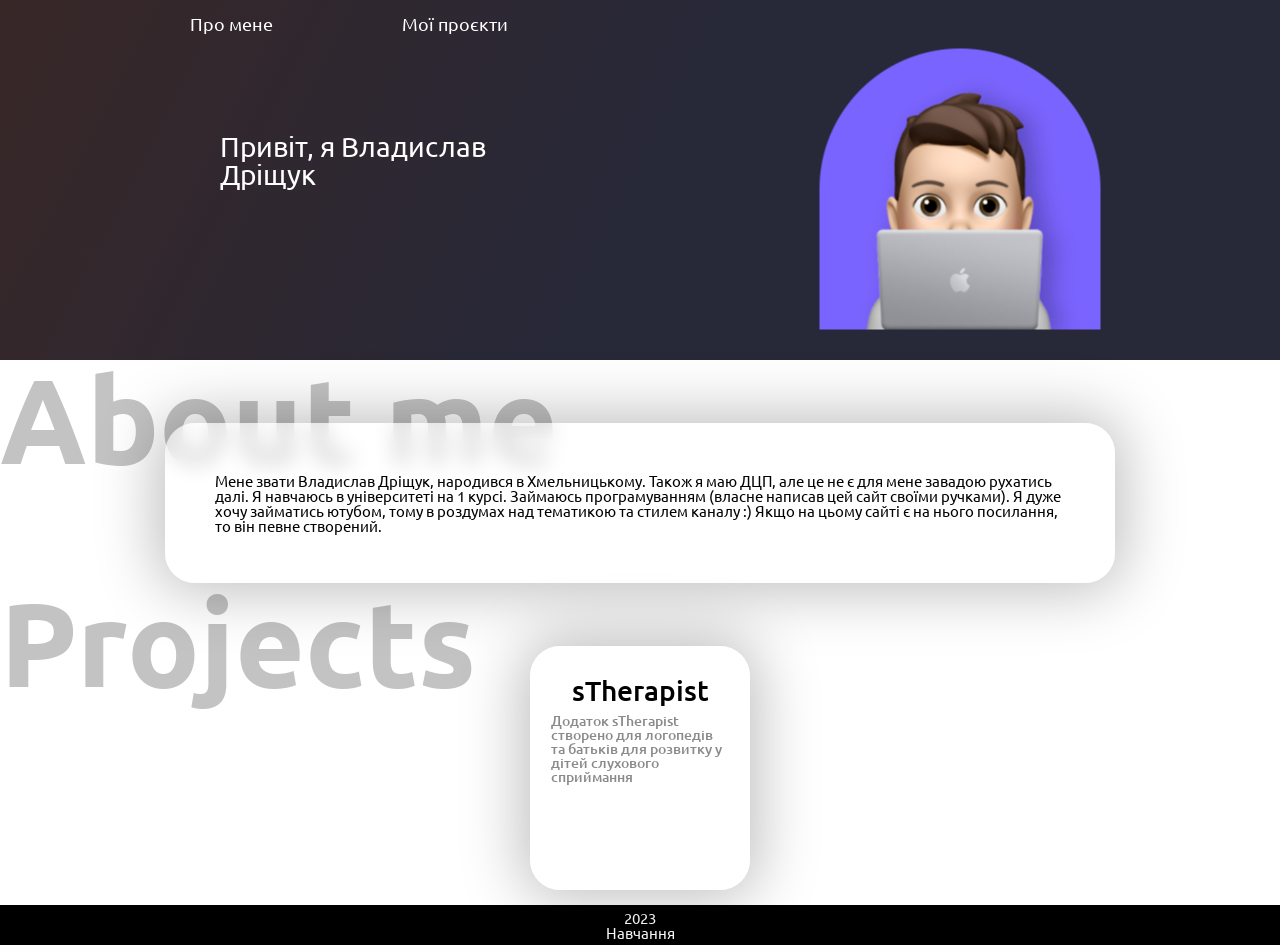
<file: index.html>
<!DOCTYPE html>
<html lang="en">
<head>
    <meta charset="UTF-8">
    <meta http-equiv="X-UA-Compatible" content="IE=edge">
    <meta name="viewport" content="width=device-width, initial-scale=1.0">
    <title>Vlad Drishchuk</title>
    <link rel="stylesheet" href="Style/css.css">
    <link rel="stylesheet" href="Style/media.css">
</head>
<body>
    <header class="header-main">
        <nav class="menu">
            <ul>
                <li><a href="#AboutMe" class="menuLink">Про мене</a></li>
                <!-- <li><a href="" class="menuLink">Публікації</a></li> -->
                <li><a href="#Projects" class="menuLink">Мої проєкти</a></li>
                <!-- <li><a href="" class="menuLink">Соц. мережі</a></li> -->
            </ul>
        </nav>
        <p class="HelloText">Привіт, я Владислав<br> Дріщук</p>
        <img class="MyIMG" src="Img/Frame 5.png">
    </header>
    <div class="content">
        <a name="AboutMe"></a><div class="AboutMe">
            <h1>About me</h1>
        </div>
        <div class="wraper">
            <p>Мене звати Владислав Дріщук, народився в Хмельницькому. Також я маю ДЦП, але це не є для мене завадою рухатись далі.	Я навчаюсь в університеті на 1 курсі. Займаюсь програмуванням (власне написав цей сайт своїми ручками). Я дуже хочу займатись ютубом, тому в роздумах над тематикою та стилем каналу :) Якщо на цьому сайті є на нього посилання, то він певне створений.</p>
        </div>
        
    </div>
    <div class="content">
        <a name="Projects"></a><div class="Projects">
            <h1>Projects</h1>
        </div>
        <div class="wrappersRow">
            <div class="miniWrapper">
                <h2>sTherapist</h2>
                <p class="text">Додаток sTherapist створено для логопедів та батьків для розвитку у дітей слухового сприймання</p>
            </div>
        </div>
        <br>
    </div>
    <footer>
        <span>2023</span>
        <br>
        <ul>
            <li><a href="EDU/index.html">Навчання</a></li>
        </ul>
    </footer>
</body>
</html>
</file>
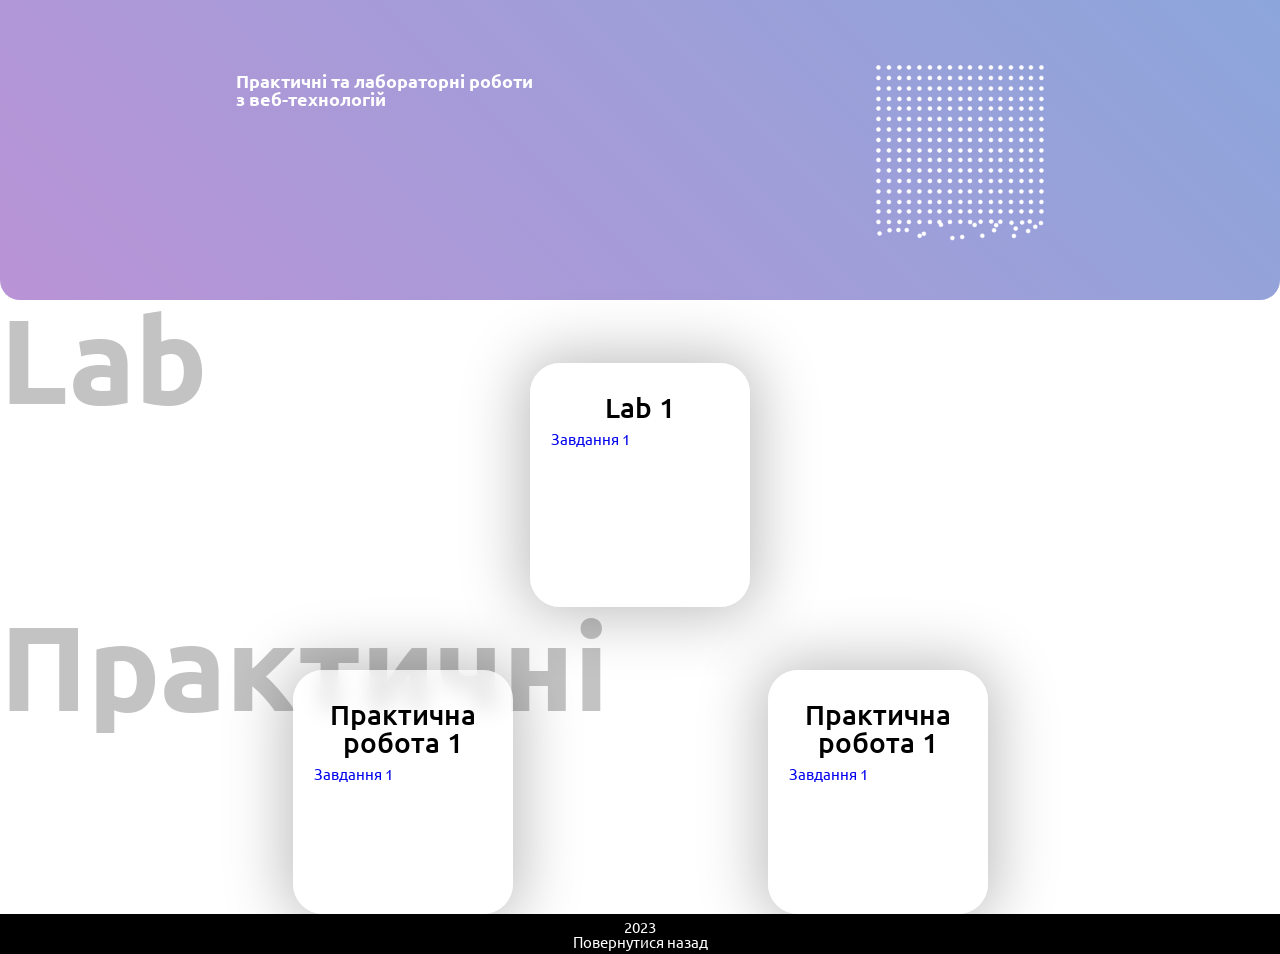
<file: EDU/index.html>
<!DOCTYPE html>
<html lang="en">
<head>
    <meta charset="UTF-8">
    <meta http-equiv="X-UA-Compatible" content="IE=edge">
    <meta name="viewport" content="width=device-width, initial-scale=1.0">
    <title>Vlad Drishchuk</title>
    <link rel="stylesheet" href="../Style/css.css">
    <link rel="stylesheet" href="../Style/media.css">
    <link rel="stylesheet" href="../css/Edu.css">
</head>
<body>
    <header>
       <div class="lineOfTheTitle">
            <h3>Практичні та лабораторні роботи <br>з веб-технологій</h3>
            <div class="stagger-visualizer"></div>
       </div>
    </header>
    <div class="content"> 
        <div class="AboutMe">
            <h1>Lab</h1>
        </div>
        <div class="wrappersRow">
            <div class="miniWrapper">
                <h2>Lab 1</h2>
                <ul>
                    <li><a href="Task/1-1.html">Завдання 1</a></li>
                </ul>
            </div>
        </div>
        <div class="AboutMe">
            <h1>Практичні</h1>
        </div>
        <div class="wrappersRow">
            <div class="miniWrapper">
                <h2>Практична робота 1</h2>
                <ul>
                    <li><a href="Task/Pr/1-1.html">Завдання 1</a></li>
                </ul>
            </div>
            <div class="miniWrapper secondMini">
                <h2>Практична робота 1</h2>
                <ul>
                    <li><a href="Task/Pr/1-1.html">Завдання 1</a></li>
                </ul>
            </div>
        </div>
    </div>
    <footer>
        <span>2023</span>
        <br>
        <ul>
            <li><a href="../index.html">Повернутися назад</a></li>
        </ul>
    </footer>
    <script src="../JS/Lib-Anime.js"></script>
    <script src="../JS/Anime.js"></script>
</body>
</html>
</file>
<file: Style/css.css>
@import url('https://fonts.googleapis.com/css2?family=Ubuntu:ital,wght@0,300;0,400;0,500;0,700;1,300;1,400;1,500;1,700&display=swap');

/* Reset CSS */
* {
    padding: 0;
    margin: 0;
    border: 0;
    font-family: "Ubuntu";
}

*,*:before,*:after {
    -moz-box-sizing: border-box;
    -webkit-box-sizing: border-box;
    box-sizing: border-box;
}

:focus,:active {
    outline: none;
}

a:focus,a:active {
    outline: none;
}

nav,footer,header,aside {
    display: block;
}

html,body {
    height: 100%;
    width: 100%;
    font-size: 100%;
    line-height: 1;
    font-size: 15px;
    -ms-text-size-adjust: 100%;
    -moz-text-size-adjust: 100%;
    -webkit-text-size-adjust: 100%;
}

input,button,textarea {
    font-family:inherit;
}

input::-ms-clear {
    display: none;
}

button {
    cursor: pointer;
}

button::-moz-focus-inner {
    padding:0;
    border:0;
}

a, a:visited {
    text-decoration: none;
}

a:hover {
    text-decoration: none;
}

ul li {
    list-style: none;
}

img {
    vertical-align: top;
}

h1,h2,h3,h4,h5,h6 {
    font-size:inherit;
    font-weight: 400;
}

/*--------------------*/

.header-main{
    height: 360px;
    background: linear-gradient(296.82deg, #272838 50%, #382727 100%);
}

.menu ul {
    display: flex;
    margin-left: 125px;
    width: 35%;
    justify-content: space-around;
    padding-top: 15px;
}

.menuLink {
    color: white;
    font-size: 18px;
}

.menu ul li a, .menuul li a:hover {
    text-decoration: none;
    color: white;
}

.HelloText {
    color: white;
    margin-left: 220px;
    margin-top: 100px;
    font-size: 28px;
}

.MyIMG {
    width: 281px;
    position: absolute;
    left: 75%;
    transform:translate(-50%, -50%);
}

.AboutMe, .Projects {
    position: relative; /* add relative positioning */
}

.AboutMe h1, .Projects h1 {
    font-size: 120px;
    font-weight: bold;
    color: #c3c3c3;
    z-index: 1; /* lower z-index value */
}

.wraper {
    width: 950px;
    margin-left: calc(50% - 475px);
    padding: 50px;
    margin-top: -57px;
    position: relative;
    background: rgba(255, 255, 255, 0.5);
    box-shadow: 0px 0px 60px 9px rgba(0, 0, 0, 0.25);
    backdrop-filter: blur(10px);
    /* Note: backdrop-filter has minimal browser support */
    z-index: 2; /* higher z-index value */
    border-radius: 30px;
}
.wrappersRow{
    display: flex;
    width: 950px;
    margin-left: calc(50% - 475px);
    justify-content: space-around;
    
}
.miniWrapper {
    width: 220px;
    height: 244px;
    margin:0 25px;
    padding: 30px 21px;
    margin-top: -57px;
    position: relative;
    background: rgba(255, 255, 255, 0.6);
    box-shadow: 0px 0px 60px 9px rgba(0, 0, 0, 0.25);
    backdrop-filter: blur(10px);
    /* Note: backdrop-filter has minimal browser support */
    z-index: 2; /* higher z-index value */
    border-radius: 30px;
}
.miniWrapper h2{
    text-align: center;
    font-size: 28px;
    font-weight: 500;
    margin-bottom: 10px;
}
.miniWrapper .text{
    font-weight: 500;
    font-size: 14px;
    line-height: 14px;
    color: #8A8A8A;
}

footer {
    /* position: fixed;
    top: calc(100% - 34px);
    width: 100vw; */
    background-color: black;
    color: white;
    padding: 5px 0px;
    text-align: center;
}
footer a, footer a:hover{
    color: #fff;
}
</file>
<file: Style/media.css>
@media (max-width: 975px){
    .wraper {
        width: 90%;
        margin-left: 5%;
        padding: 30px;
        margin-top: -57px;
    }
    .menu ul {
        display: flex;
        margin-left: 50px;
        width: 60%;
        justify-content: space-around;
        padding-top: 15px;
    }
    .HelloText {
        color: white;
        margin-left: 125px;
        margin-top: 70px;
        font-size: 20px;
    }
    .MyIMG {
        width: 200px;
        position: absolute;
        left: 75%;
        transform:translate(-50%, -50%);
    }
    .AboutMe h1, .Projects h1 {
        font-size: 120px;
        font-weight: bold;
        color: #c3c3c3;
        z-index: 1; /* lower z-index value */
    }
    .wrappersRow{
        display: flex;
        width: 90%;
        margin-left: 5%;
    }
    .miniWrapper {
        width: 210px;
        height: 214px;
        margin:0 25px;
        padding: 25px 16px;
        margin-top: -57px;
        border-radius: 25px;
    }
    .miniWrapper h2{
        font-size: 24px;
    }
}
@media (max-width: 700px){
    .wraper {
        width: 90%;
        margin-left: 5%;
        padding: 30px;
        margin-top: -57px;
    }
    .menu ul {
        display: flex;
        margin-left: 50px;
        width: 60%;
        justify-content: space-around;
        padding-top: 15px;
    }
    .HelloText {
        color: white;
        margin-left: 125px;
        margin-top: 70px;
        font-size: 20px;
    }
    .MyIMG {
        width: 200px;
        position: absolute;
        left: 75%;
        transform:translate(-50%, -50%);
    }
    .AboutMe h1, .Projects h1 {
        font-size: 120px;
        font-weight: bold;
        color: #c3c3c3;
        z-index: 1; /* lower z-index value */
    }
    .wrappersRow{
        display: flex;
        width: 90%;
        margin-left: 5%;
    }
    .miniWrapper {
        width: 210px;
        height: 214px;
        margin:0 25px;
        padding: 25px 16px;
        margin-top: -57px;
        border-radius: 25px;
    }
    .miniWrapper h2{
        font-size: 24px;
    }
}


@media (max-width:565px){
    .header-main {
        height: 100vh;
        background: linear-gradient(296.82deg, #272838 50%, #382727 100%);
    }
    .wraper {
        width: 90%;
        margin-left: 5%;
        padding: 30px;
        margin-top: -25px;
    }
    .menu ul {
        display: flex;
        margin-left: 30px;
        width: 60%;
        justify-content: space-around;
        padding-top: 15px;
    }
    .HelloText {
        color: white;
        margin-left: 40px;
        margin-top: 70px;
        font-size: 30px;
    }
    .MyIMG {
        width: 200px;
        position: absolute;
        left: 50%;
        top: calc(100% - 100px);
        transform:translate(-50%, -50%);
    }
    .AboutMe h1, .Projects h1 {
        font-size: 80px;
        font-weight: bold;
        color: #c3c3c3;
        z-index: 1; /* lower z-index value */
    }
    .wrappersRow{
        display: block;
        width: 100%;
    }
    .miniWrapper {
        width: 210px;
        height: 214px;
        margin-left: calc(50% - 127.5px);
        padding: 25px 16px;
        margin-top: -25px;
        border-radius: 25px;
    }
    .secondMini{
        margin-top: 20px;
    }
    .miniWrapper h2{
        font-size: 24px;
    }
    .wraper p{
        font-size: 17px;
    }
}
</file>
<file: css/Edu.css>
.lineOfTheTitle {
  height: 300px;
  background: linear-gradient(45deg, #B993D6 0%, #8CA6DB 100%);
  position: relative;
  border-radius: 0px 0px 20px 20px;
}
.lineOfTheTitle h3 {
  position: absolute;
  color: white;
  top: 30%;
  left: 30%;
  margin-left: 0;
  -webkit-transform: translate(-50%, -50%);
          transform: translate(-50%, -50%);
  /*FONTS*/
  font-size: 18px;
  font-weight: bold;
}

.stagger-visualizer {
  position: absolute;
  left: 75%;
  top: 50%;
  -webkit-transform: translate(-50%, -50%);
          transform: translate(-50%, -50%);
  display: -webkit-box;
  display: -ms-flexbox;
  display: flex;
  -ms-flex-wrap: wrap;
      flex-wrap: wrap;
  -webkit-box-pack: center;
      -ms-flex-pack: center;
          justify-content: center;
  -webkit-box-align: center;
      -ms-flex-align: center;
          align-items: center;
  width: 10rem;
  height: 10rem;
}
.stagger-visualizer {
  position: relative;
}
.stagger-visualizer div {
  /*position: absolute;*/
  width: 0.58rem;
  height: 0.58rem;
  border-radius: 1rem;
  border: 1px solid #fff;
  background-color: #fff;
}

.content {
  margin-top: -20px;
  padding-top: 20px;
  border-radius: 20px;
}

@media (max-width: 565px) {
  .lineOfTheTitle {
    height: 100vh;
  }
  .lineOfTheTitle h3 {
    top: 20%;
    left: 50%;
    font-size: 25px;
    width: 100%;
    margin-left: 25px;
  }
  .lineOfTheTitle .stagger-visualizer {
    top: 60%;
    left: 50%;
  }
  .AboutMe h1 {
    font-size: 60px;
  }
}
</file>
